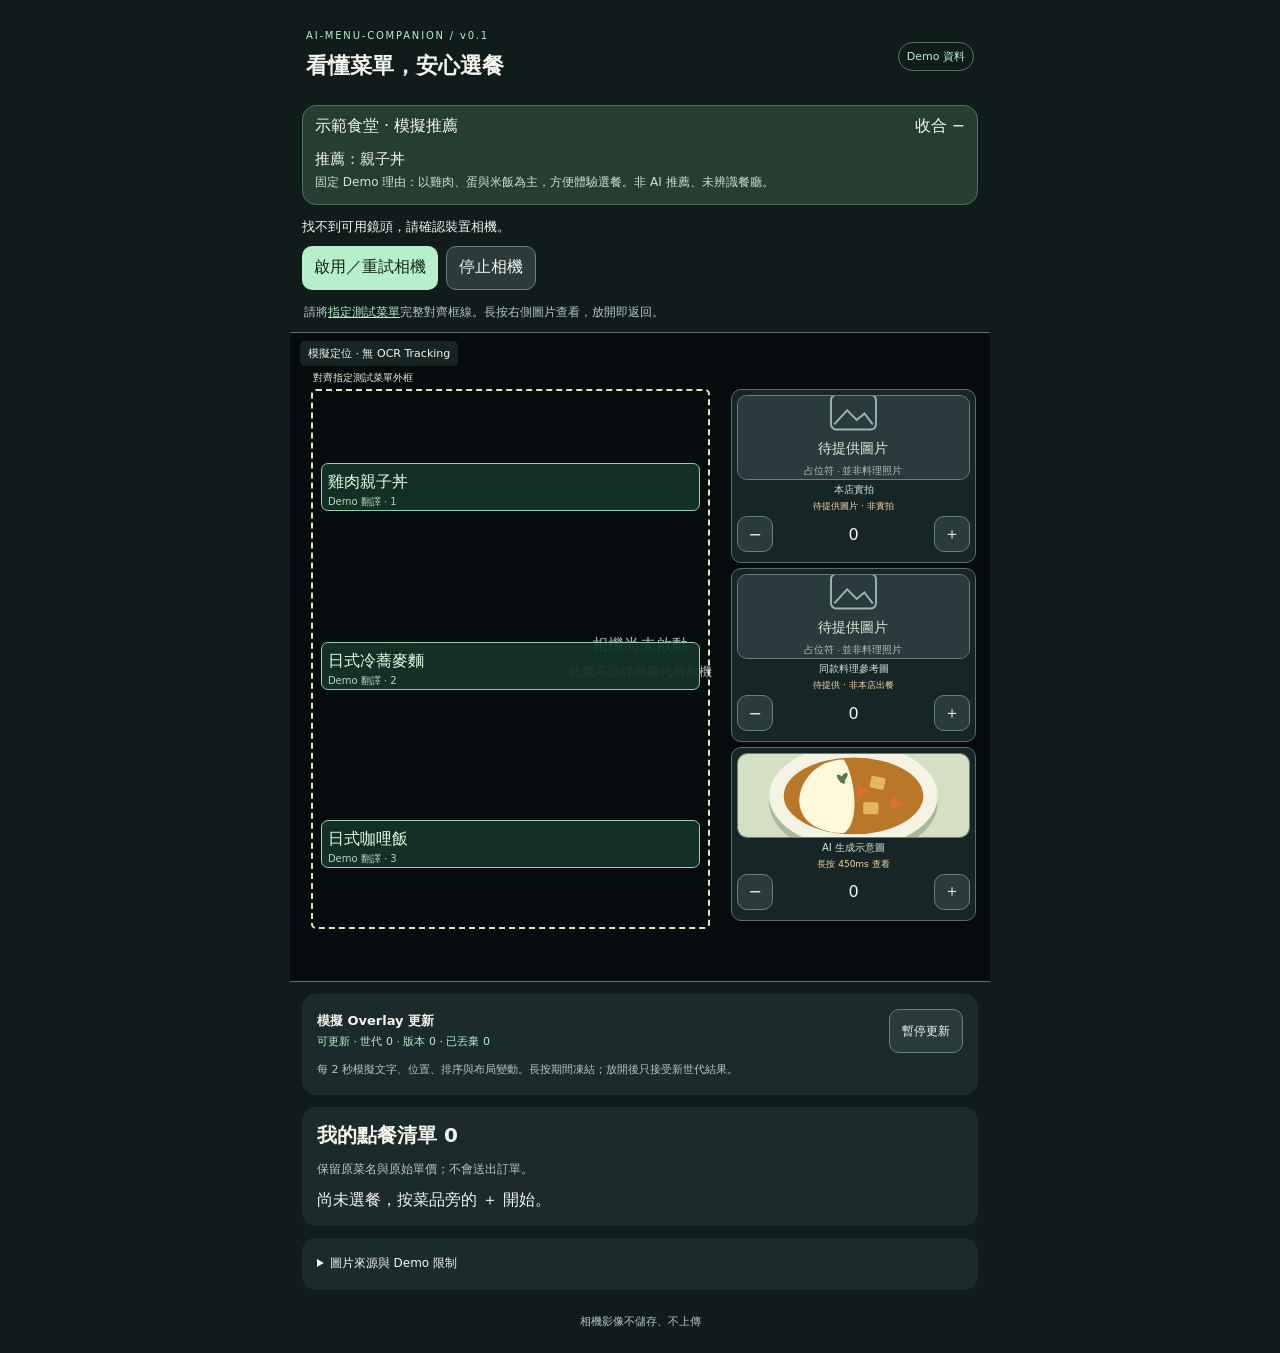
<file: index.html>
<!doctype html>
<html lang="zh-Hant"><head><meta charset="utf-8"><meta name="viewport" content="width=device-width, initial-scale=1, viewport-fit=cover"><meta name="theme-color" content="#142323"><title>看懂菜單 · Camera Demo</title><link rel="stylesheet" href="styles.css"><script src="core.js" defer></script><script src="app.js" defer></script></head>
<body>
<header><div><span class="eyebrow">AI-MENU-COMPANION / v0.1</span><h1>看懂菜單，安心選餐</h1></div><span class="demo">Demo 資料</span></header>
<section class="recommend" aria-label="模擬餐廳推薦"><button id="recommendToggle" aria-expanded="true" aria-controls="recommendBody">示範食堂 · 模擬推薦 <span id="recommendArrow">收合 −</span></button><div id="recommendBody">推薦：親子丼 <small>固定 Demo 理由：以雞肉、蛋與米飯為主，方便體驗選餐。非 AI 推薦、未辨識餐廳。</small></div></section>
<main>
<div class="camera-tools"><p id="cameraStatus" role="status">正在準備相機…</p><button id="cameraStart">啟用／重試相機</button><button id="cameraStop">停止相機</button></div>
<p class="instruction">請將<a href="test-menu.html" target="_blank" rel="noopener">指定測試菜單</a>完整對齊框線。長按右側圖片查看，放開即返回。</p>
<section id="stage" class="stage" aria-label="真實相機與模擬翻譯">
<video id="preview" autoplay muted playsinline aria-label="真實相機預覽"></video><div id="cameraEmpty">相機尚未啟動<br><small>此處不以靜態圖代替相機</small></div>
<div id="overlay"><div class="frame-label">模擬定位 · 無 OCR Tracking</div><div class="menu-frame" id="menuFrame"><div class="align-label">對齊指定測試菜單外框</div><div id="translations"></div></div><div id="dishControls"></div></div>
</section>
<section class="simulation"><div><strong>模擬 Overlay 更新</strong><p id="overlayStatus" role="status">等待更新</p></div><button id="simulationToggle" aria-pressed="true">暫停更新</button><small>每 2 秒模擬文字、位置、排序與布局變動。長按期間凍結；放開後只接受新世代結果。</small></section>
<section class="order"><h2>我的點餐清單 <span id="orderCount">0</span></h2><p class="muted">保留原菜名與原始單價；不會送出訂單。</p><div id="orderList" aria-live="polite"></div></section>
<details class="notes"><summary>圖片來源與 Demo 限制</summary><p>本店實拍與同款料理參考圖尚未提供可核對素材，因此顯示缺圖占位，並非照片。AI 生成示意圖為本專案 AI 編寫的 SVG 插畫，不代表實際出餐。三類來源標示皆會在縮圖與資訊卡一致顯示。</p><p>只有指定菜單與對齊條件可測固定定位。移動手機不會追蹤菜單；不支援真正 OCR、翻譯或 AI 推薦。食材內容僅供測試，不可用於過敏原判斷。重新整理會清除點餐數量。</p></details>
</main>
<aside id="dishCard" class="dish-card" hidden aria-label="長按料理資訊卡"><div id="cardContent"></div><p>持續按住以查看 · 放開立即返回</p></aside>
<footer>相機影像不儲存、不上傳</footer>
</body></html>
</file>
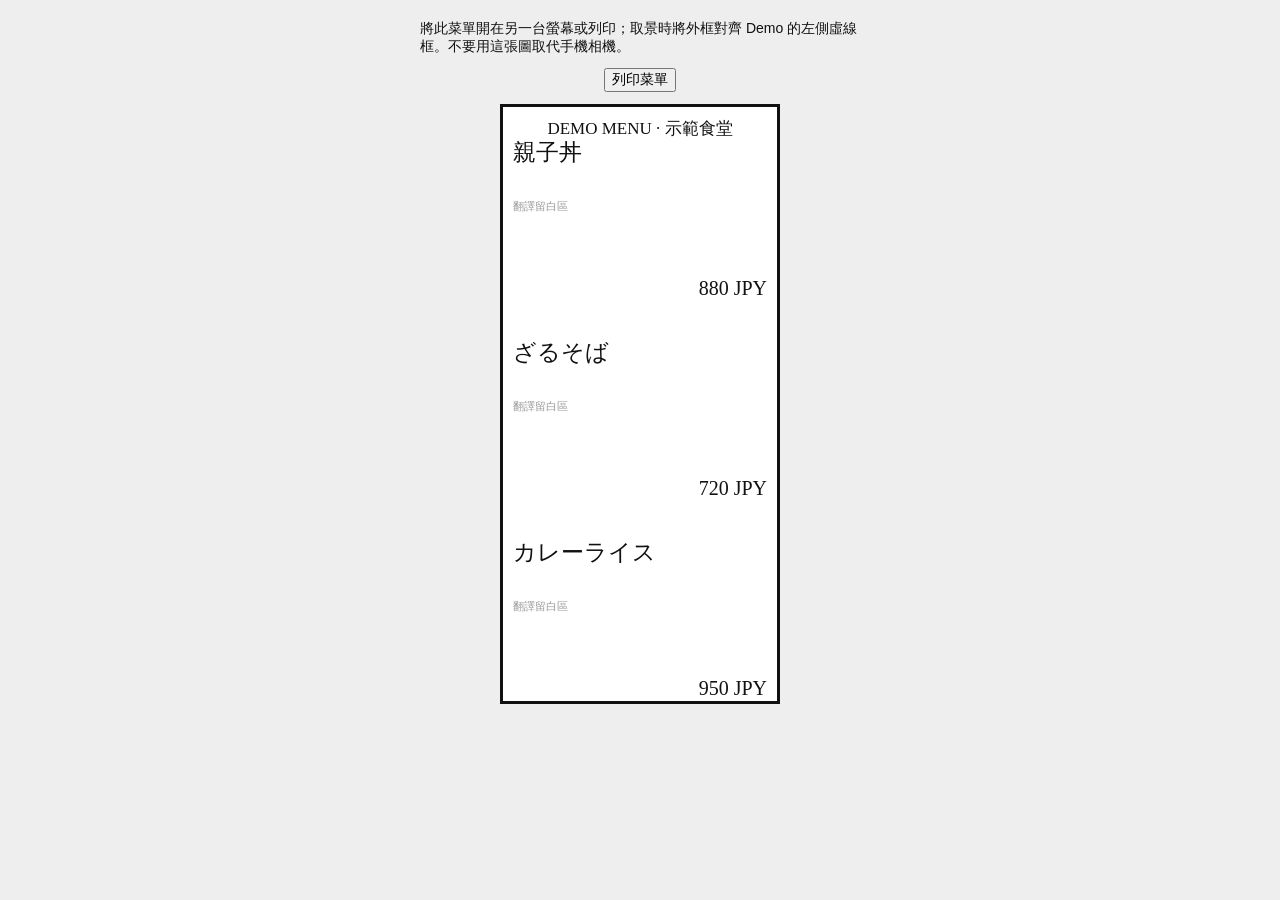
<file: test-menu.html>
<!doctype html><html lang="ja"><meta charset="utf-8"><meta name="viewport" content="width=device-width,initial-scale=1"><title>指定測試菜單</title><style>*{box-sizing:border-box}body{font-family:serif;margin:20px;background:#eee;color:#111}.menu{width:280px;height:600px;border:3px solid #111;background:#fff;margin:auto;padding:0 10px}.heading{height:20px;text-align:center;font-size:17px;padding-top:10px}.row{height:200px;position:relative}.row:last-child{height:150px}.name{position:absolute;top:10px;left:0;font-size:23px}.price{position:absolute;top:150px;right:0;font-size:20px}.blank{position:absolute;top:72px;font:11px sans-serif;color:#999}p,button{font:14px sans-serif;max-width:440px;margin:12px auto;display:block}@media print{body{margin:0;background:white}p,button{display:none}}</style><body><p>將此菜單開在另一台螢幕或列印；取景時將外框對齊 Demo 的左側虛線框。不要用這張圖取代手機相機。</p><button onclick="print()">列印菜單</button><div class="menu"><div class="heading">DEMO MENU · 示範食堂</div><div class="row"><span class="name">親子丼</span><span class="blank">翻譯留白區</span><span class="price">880 JPY</span></div><div class="row"><span class="name">ざるそば</span><span class="blank">翻譯留白區</span><span class="price">720 JPY</span></div><div class="row"><span class="name">カレーライス</span><span class="blank">翻譯留白區</span><span class="price">950 JPY</span></div></div></body></html>
</file>
<file: styles.css>
:root{color-scheme:dark;--bg:#101b1c;--panel:#1b2a2b;--mint:#b6efca;--muted:#b4c6c5;font-family:system-ui,-apple-system,'Microsoft JhengHei',sans-serif;color:#f4f5ed;background:var(--bg)}*{box-sizing:border-box}body{margin:0 auto;max-width:700px}button,a{-webkit-tap-highlight-color:transparent}button{font:inherit;color:inherit;background:#2a3b3c;border:1px solid #658080;border-radius:10px;padding:10px 12px;min-height:44px;cursor:pointer}button:focus-visible,a:focus-visible{outline:3px solid var(--mint);outline-offset:2px}button:disabled{opacity:.5;cursor:wait}a{color:var(--mint)}header{padding:24px 16px 16px;display:flex;align-items:center;gap:12px;justify-content:space-between}.eyebrow{font-size:10px;letter-spacing:1.8px;color:var(--mint)}h1{font-size:22px;margin:8px 0}h2{font-size:20px;margin:0 0 8px}.demo{font-size:11px;color:var(--mint);border:1px solid #577563;padding:6px 8px;white-space:nowrap;border-radius:20px}.recommend{margin:0 12px;background:#263d32;border:1px solid #4c7057;border-radius:14px;min-height:100px}.recommend>button{width:100%;display:flex;justify-content:space-between;background:none;border:0;text-align:left}.recommend>div{padding:0 12px 12px;font-size:15px}.recommend small{display:block;font-size:12px;color:#d2dfd4;line-height:1.6;margin-top:4px}.camera-tools{padding:12px;display:flex;flex-wrap:wrap;gap:8px}.camera-tools p{width:100%;font-size:13px;margin:0;line-height:1.6}.camera-tools button:first-of-type{background:var(--mint);color:#15251a;border:0}.instruction{font-size:12px;line-height:1.7;padding:0 14px;margin:0 0 10px;color:var(--muted)}.stage{width:100%;position:relative;height:580px;background:#060c0d;overflow:hidden;border-block:1px solid #607373}.stage video{position:absolute;width:100%;height:100%;object-fit:cover}.stage #cameraEmpty{position:absolute;inset:0;display:grid;place-content:center;text-align:center;color:#a6b8b8;line-height:1.8}#overlay{position:absolute;inset:0;pointer-events:none}.frame-label{position:absolute;top:8px;left:10px;background:#152826e8;padding:5px 8px;font-size:11px;border-radius:5px}.menu-frame{position:absolute;top:56px;left:3%;width:57%;height:480px;border:2px dashed #d5ebbe;border-radius:5px}.align-label{position:absolute;top:-20px;font-size:10px;color:#e7f4da;white-space:nowrap}.translation{position:absolute;left:2%;width:96%;height:48px;background:#153328ec;border:1px solid #93cfaa;border-radius:7px;padding:6px;font-size:clamp(11px,3vw,16px);line-height:1.5;color:#ddffe1}.translation small{display:block;font-size:10px;color:#b5d4bc}.dish-control{position:absolute;left:63%;width:35%;height:154px;pointer-events:auto;background:#182728ef;border:1px solid #576d6d;border-radius:10px;padding:5px;display:flex;flex-direction:column;align-items:stretch;gap:3px}.thumb{position:relative;padding:0;height:65px;min-height:65px;width:100%;overflow:hidden;touch-action:none;user-select:none;-webkit-user-select:none;-webkit-touch-callout:none}.thumb img{width:100%;height:65px;object-fit:cover;pointer-events:none}.source{font-size:10px;line-height:1.4;color:#d1e4d9;text-align:center;min-height:14px}.availability{font-size:9px;color:#f2d5a3;text-align:center}.quantity{display:flex;justify-content:space-between;align-items:center;gap:3px}.quantity button{padding:0;min-width:36px;min-height:36px}.quantity output{min-width:18px;text-align:center}.simulation,.order,.notes{margin:12px;padding:15px;background:var(--panel);border-radius:14px}.simulation{display:flex;flex-wrap:wrap;align-items:center;gap:8px;justify-content:space-between}.simulation strong{font-size:13px}.simulation p{font-size:11px;color:var(--mint);margin:4px 0}.simulation>small{width:100%;font-size:11px;line-height:1.7;color:var(--muted)}.simulation button{font-size:12px}.muted{font-size:12px;color:var(--muted)}.order-item{border-top:1px solid #425556;padding:12px 0;display:flex;justify-content:space-between;gap:10px;align-items:center}.order-item strong,.order-item small{display:block}.order-item small{margin-top:6px;color:var(--muted)}.order-item .quantity{min-width:130px}.remove{font-size:11px;padding:4px;min-height:32px}.notes{font-size:12px;line-height:1.8}.dish-card{position:fixed;z-index:20;left:50%;top:50%;transform:translate(-50%,-50%);width:min(88vw,400px);max-height:88dvh;overflow:hidden;background:#eef3e6;color:#1d2b22;border:2px solid #c1e3a9;border-radius:20px;padding:18px;box-shadow:0 15px 80px #000b;pointer-events:none}.dish-card[hidden]{display:none}.dish-card img{width:100%;height:min(23dvh,180px);object-fit:contain;background:#dce6d8;border-radius:12px}.dish-card h2{margin-top:10px}.dish-card .source{color:#264a37;font-size:12px}.dish-card p{font-size:13px;line-height:1.65;margin:8px 0}.dish-card small{font-size:11px}.dish-card>p{font-weight:bold;border-top:1px solid #b8c5ad;padding-top:8px}footer{padding:12px 16px 24px;color:var(--muted);font-size:11px;text-align:center}@media(min-width:600px){.stage{height:650px}.menu-frame{height:540px}.dish-control{height:174px}.thumb,.thumb img{height:85px;min-height:85px}}@media(prefers-reduced-motion:reduce){*{scroll-behavior:auto}}
</file>
